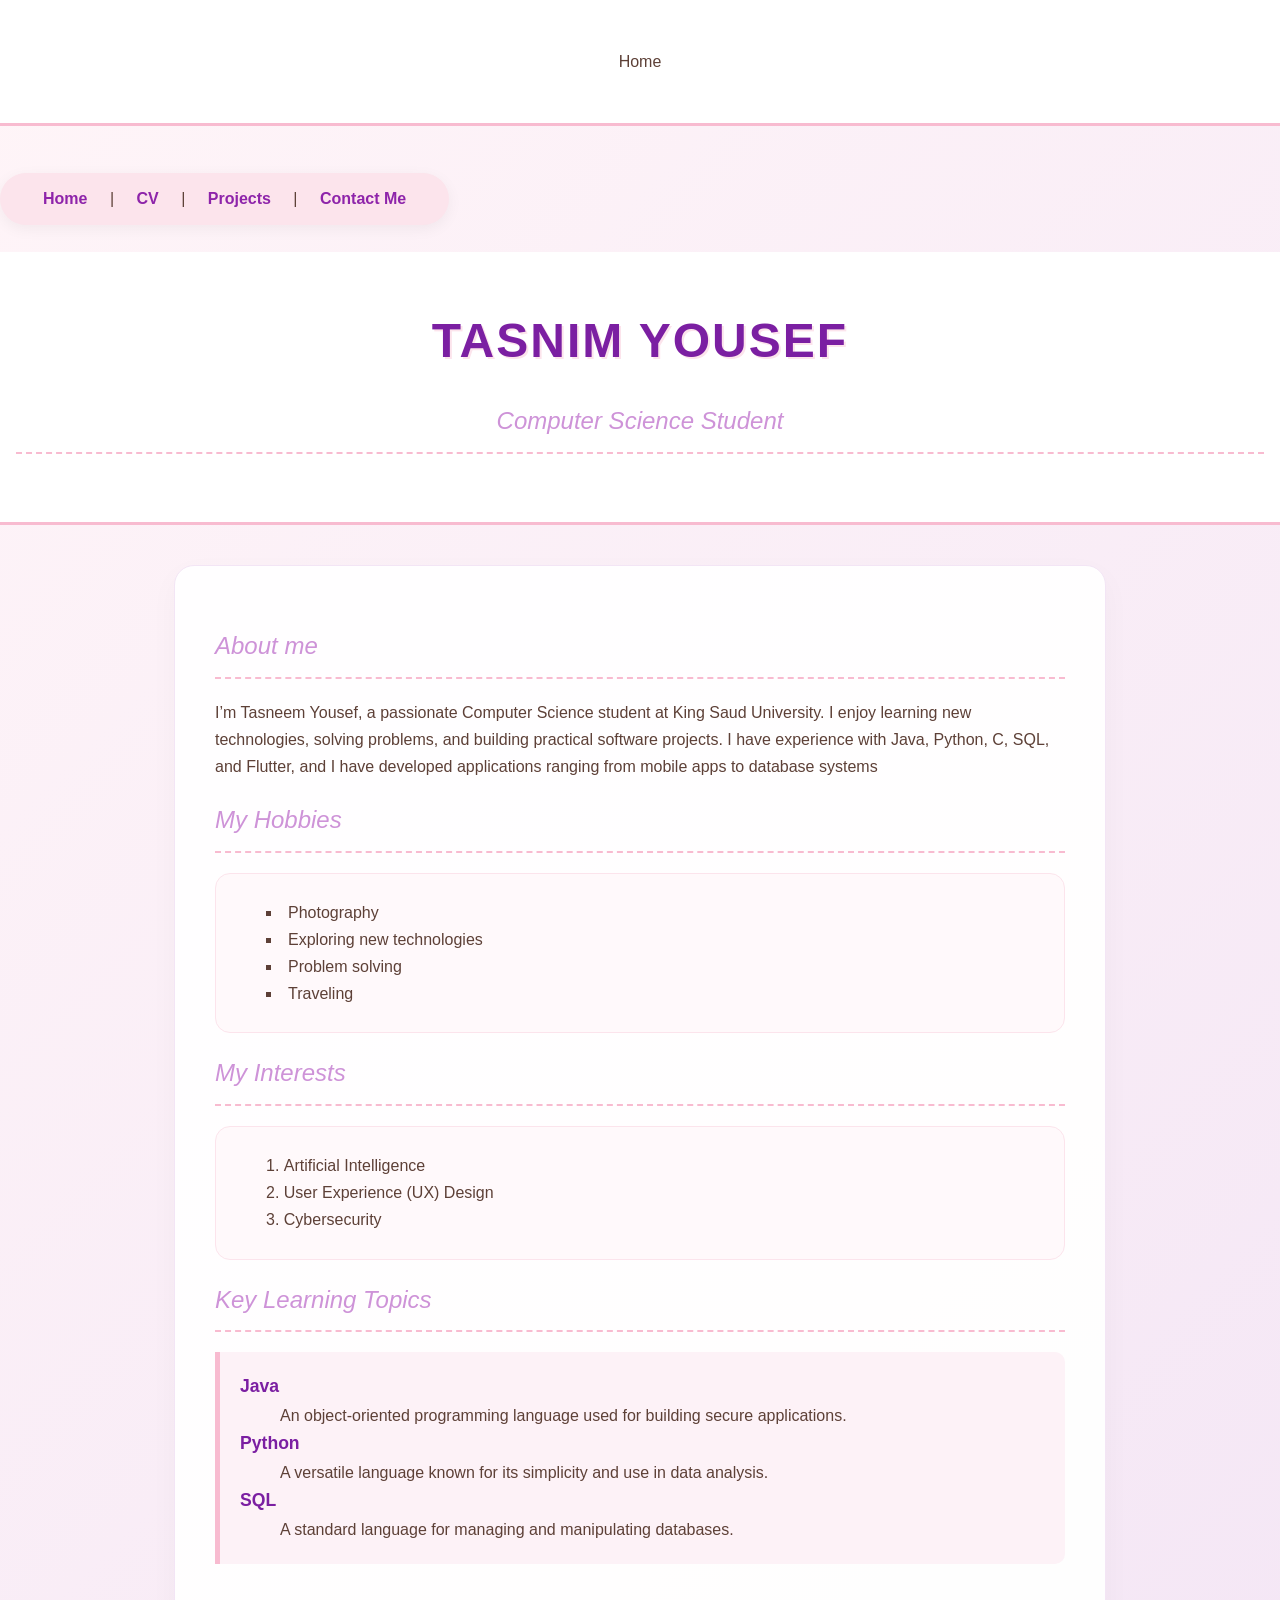
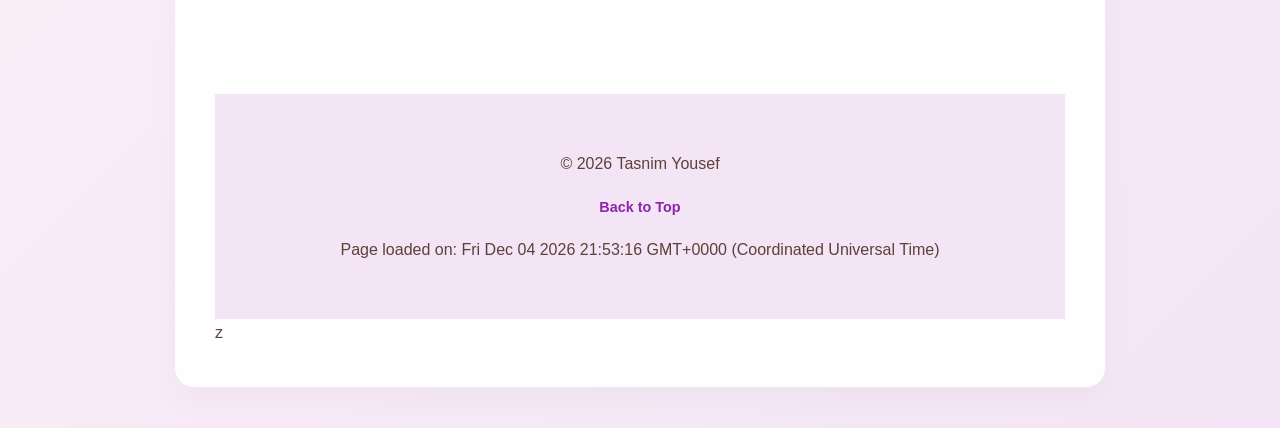
<file: index.html>
<!DOCTYPE html>
<html lang="en">
<head>
    <meta charset="UTF-8">
    <title>Home</title>
    <link rel="stylesheet" href="styles.css">
</head>
<body>
<header>Home</header>
<br>
<nav role="navigation">
  <a href="index.html">Home</a> |
  <a href="cv.html">CV</a> |
  <a href="projects.html">Projects</a> |
  <a href="contact.html">Contact me</a>
</nav>
<br> <br>

<header id="top"> 
<h1>Tasnim Yousef</h1>
<h2>Computer Science Student</h2>
</header>
<main> 
<h2>About me</h2>
<p>
I’m Tasneem Yousef, a passionate Computer 
Science student at King Saud University. I enjoy 
learning new technologies, solving problems, and 
building practical software projects. I have 
experience with Java, Python, C, SQL, and Flutter, 
and I have developed applications ranging
 from mobile apps to database systems
</p>


<h2>My Hobbies</h2>
<ul>
  <li>Photography</li>
  <li>Exploring new technologies</li>
  <li>Problem solving</li>
  <li>Traveling</li>
</ul>

<h2>My Interests</h2>
<ol>
  <li>Artificial Intelligence</li>
  <li>User Experience (UX) Design</li>
  <li>Cybersecurity</li>
</ol>

<h2>Key Learning Topics</h2>
<dl>
  <dt>Java</dt>
  <dd>An object-oriented programming language used for building secure applications.</dd>
  
  <dt>Python</dt>
  <dd>A versatile language known for its simplicity and use in data analysis.</dd>
  
  <dt>SQL</dt>
  <dd>A standard language for managing and manipulating databases.</dd>
</dl>
<br><br> 
<footer>
    <p>&copy; 2026 Tasnim Yousef</p>
    <a href="#top">Back to Top</a>

</footer>
<script src="scripts.js"></script>z</body>
</body>
</html>
</file>
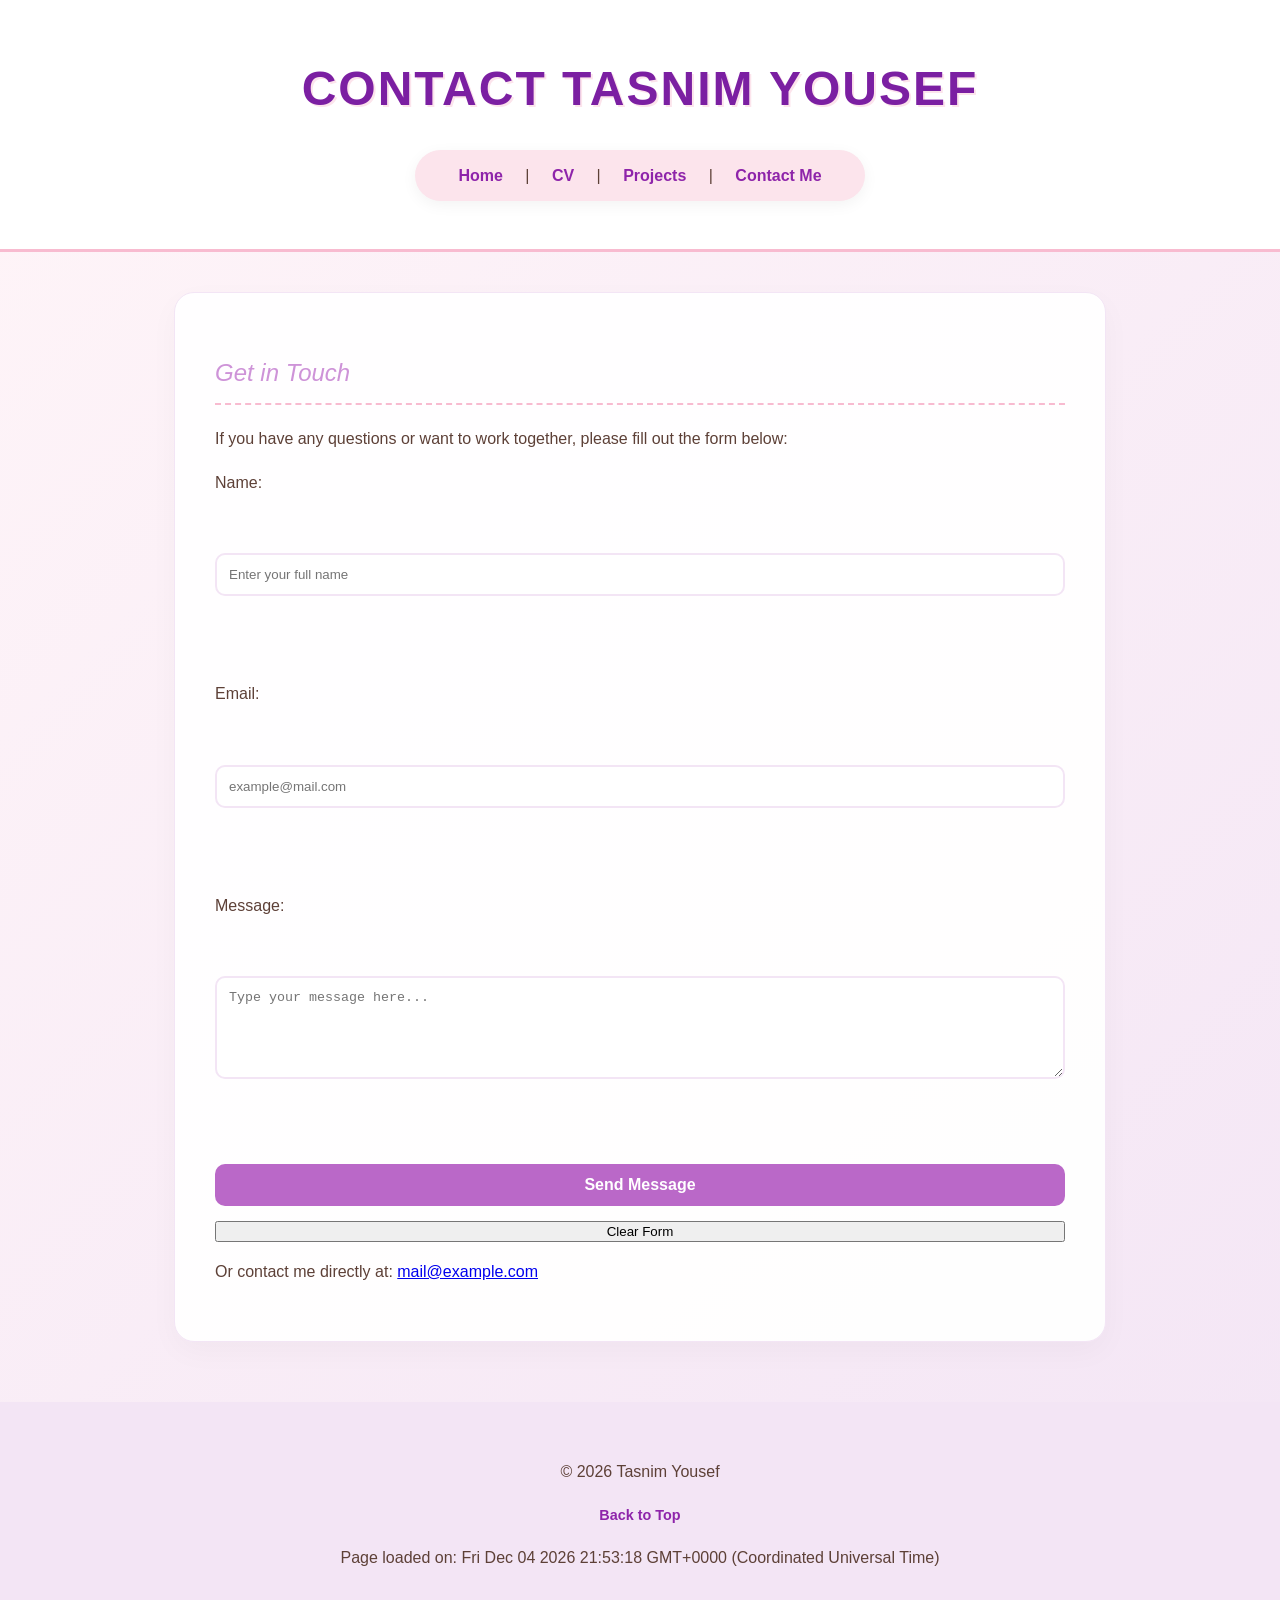
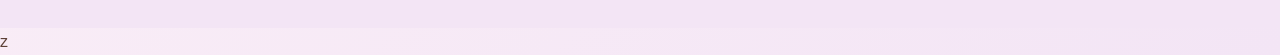
<file: contact.html>
<!DOCTYPE html>
<html lang="en">
<head>
    <meta charset="UTF-8">
    <title>Contact Me</title>
    <link rel="stylesheet" href="styles.css">
</head>
<body>
<header id="top">
    <h1>Contact Tasnim Yousef</h1>
    <nav role="navigation">
        <a href="index.html">Home</a> |
        <a href="cv.html">CV</a> |
        <a href="projects.html">Projects</a> |
        <a href="contact.html">Contact me</a>
    </nav>
</header>

<main>
    <h2>Get in Touch</h2>
    <p>If you have any questions or want to work together, please fill out the form below:</p>

<form onsubmit="return validateForm()" action="mailto:mail@example.com" method="post" enctype="text/plain">        
        <label for="name">Name:</label><br>
        <input type="text" id="name" name="name" required placeholder="Enter your full name"><br><br>

        <label for="email">Email:</label><br>
        <input type="email" id="email" name="email" required placeholder="example@mail.com"><br><br>

        <label for="message">Message:</label><br>
        <textarea id="message" name="message" rows="5" cols="30" required placeholder="Type your message here..."></textarea><br><br>

        <input type="submit" value="Send Message">
        <input type="reset" value="Clear Form">

    </form>

    <p>Or contact me directly at: <a href="mailto:mail@example.com">mail@example.com</a></p>
</main>

<footer>
    <p>&copy; 2026 Tasnim Yousef</p>
    <a href="#top">Back to Top</a>
</footer>
<script src="scripts.js"></script>z</body>
</body>
</html>
</file>
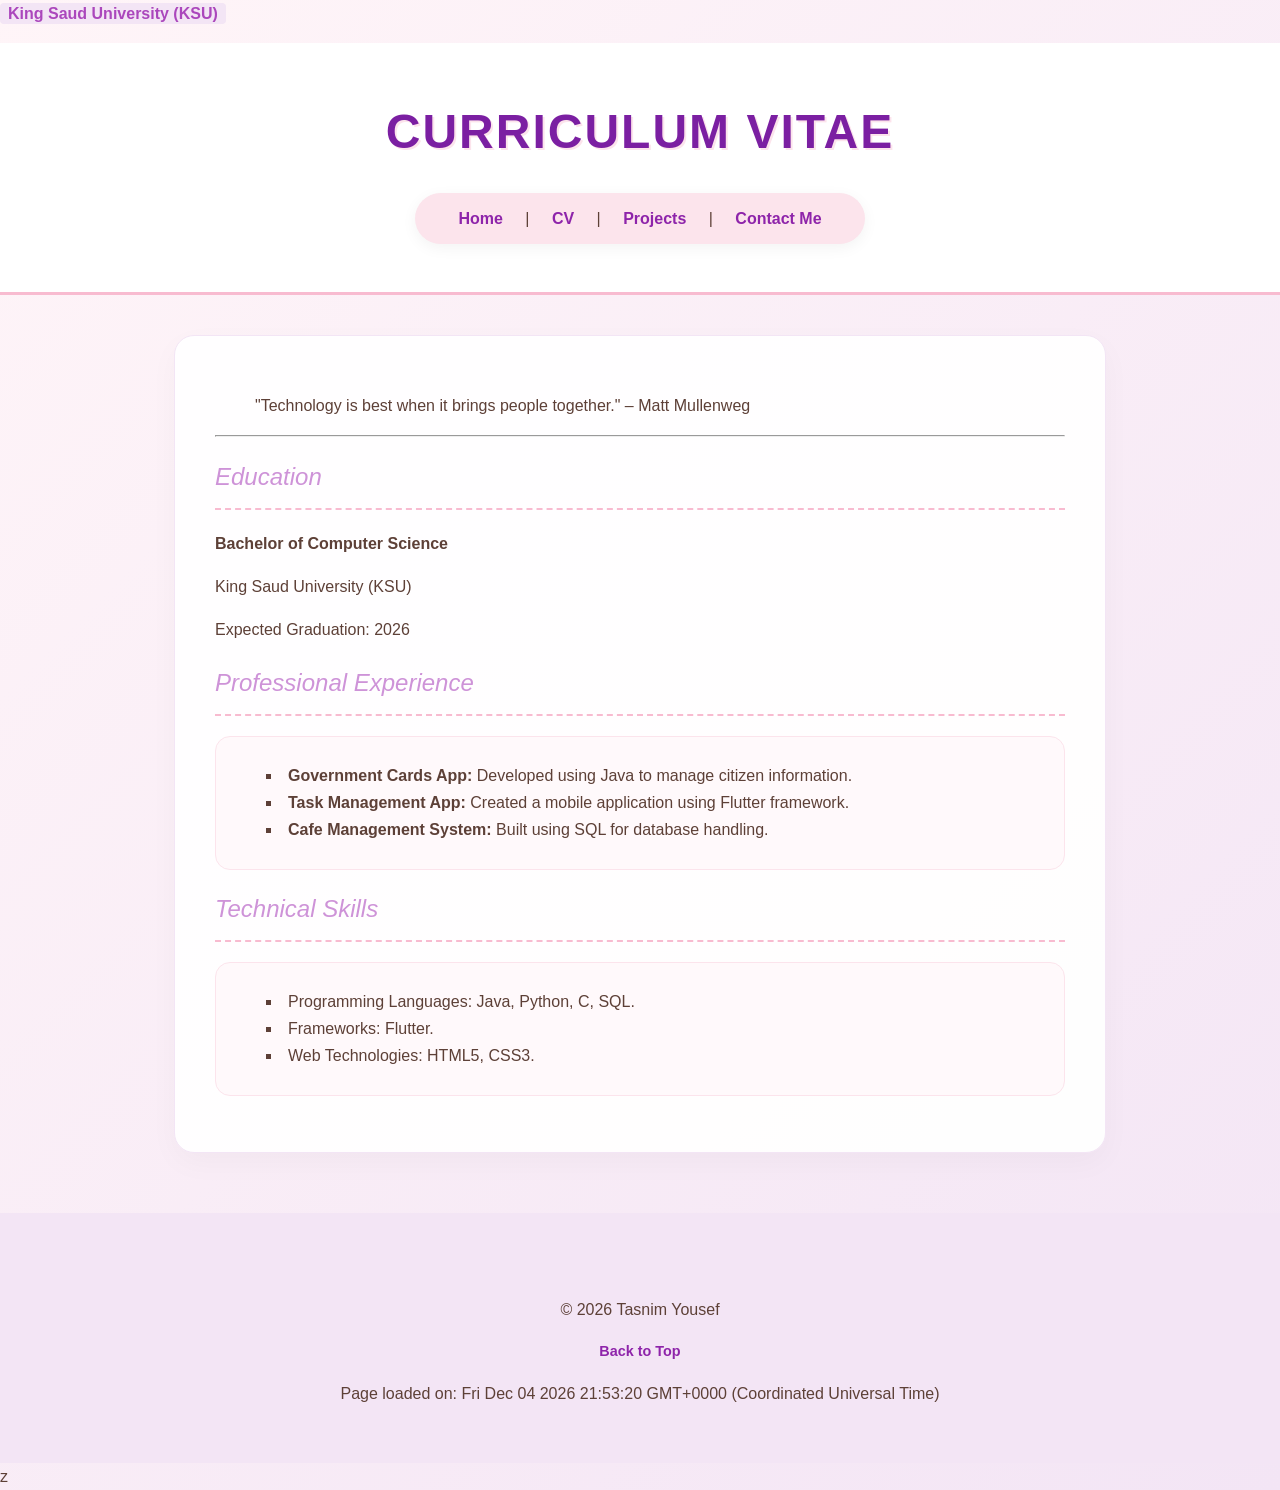
<file: cv.html>
<p><strong class="highlight">King Saud University (KSU)</strong></p>
<!DOCTYPE html>
<html lang="en">
<head>
    <meta charset="UTF-8">
    <title>My CV - Tasnim Yousef</title>
    <link rel="stylesheet" href="styles.css">

</head>
<body>

<header id="top">
    <h1>Curriculum Vitae</h1>
    <nav role="navigation">
      <a href="index.html">Home</a> |
      <a href="cv.html">CV</a> |
      <a href="projects.html">Projects</a> |
      <a href="contact.html">Contact me</a>
    </nav>
</header>

<main>
    <article>
        
        <section>
            <blockquote>
                <p>"Technology is best when it brings people together." – Matt Mullenweg</p>
            </blockquote>
        </section>

        <hr>

        <section>
            <h2>Education</h2>
            <p><strong>Bachelor of Computer Science</strong></p>
            <p>King Saud University (KSU)</p>
            <p>Expected Graduation: 2026</p>
        </section>

        <section>
            <h2>Professional Experience</h2>
            <ul>
                <li><strong>Government Cards App:</strong> Developed using Java to manage citizen information.</li>
                <li><strong>Task Management App:</strong> Created a mobile application using Flutter framework.</li>
                <li><strong>Cafe Management System:</strong> Built using SQL for database handling.</li>
            </ul>
        </section>

        <section>
            <h2>Technical Skills</h2>
            <ul>
                <li>Programming Languages: Java, Python, C, SQL.</li>
                <li>Frameworks: Flutter.</li>
                <li>Web Technologies: HTML5, CSS3.</li>
            </ul>
        </section>

    </article>
</main>

<footer>
    <br>
    <p>&copy; 2026 Tasnim Yousef</p>
    <a href="#top">Back to Top</a>
</footer>
<script src="scripts.js"></script>z</body>
</body>
</html>
</file>
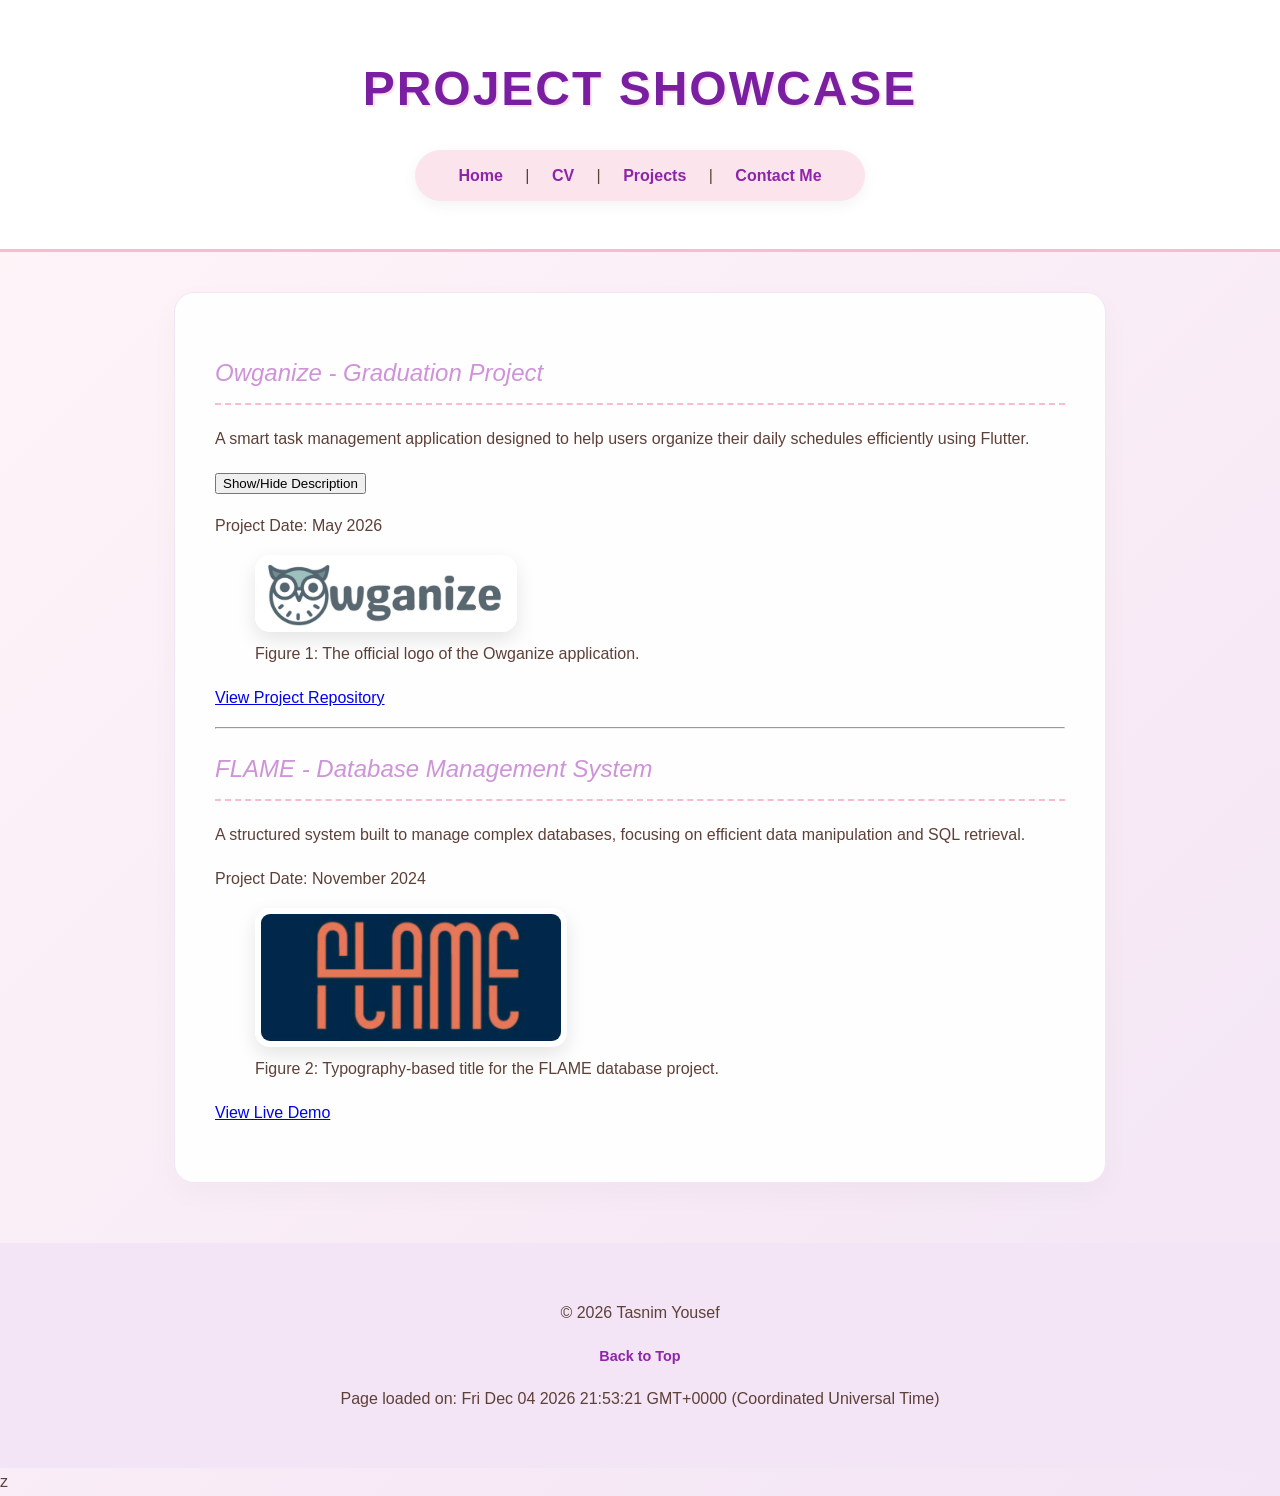
<file: projects.html>
<!DOCTYPE html>
<html lang="en">
<head>
    <meta charset="UTF-8">
    <title>My Projects</title>
    <link rel="stylesheet" href="styles.css">
</head>
<body>

<header id="top">
    <h1>Project Showcase</h1>
    <nav role="navigation">
        <a href="index.html">Home</a> |
        <a href="cv.html">CV</a> |
        <a href="projects.html">Projects</a> |
        <a href="contact.html">Contact me</a>
    </nav>
</header>

<main>
    <article>
        <h2>Owganize - Graduation Project</h2>
<p id="desc1">A smart task management application designed to help users organize their daily schedules efficiently using Flutter.</p>

<button onclick="toggleDescription('desc1')">Show/Hide Description</button>
        <p>Project Date: <time datetime="2026-05">May 2026</time></p>
        
        <figure>
            <img src="owganize_image.jpg" alt="Owganize App Logo" width="250">
            <figcaption>Figure 1: The official logo of the Owganize application.</figcaption>
        </figure>
        
        <p><a href="https://github.com">View Project Repository</a></p>
    </article>

    <hr>

    <article>
        <h2>FLAME - Database Management System</h2>
        <p>A structured system built to manage complex databases, focusing on efficient data manipulation and SQL retrieval.</p>
        <p>Project Date: <time datetime="2024-11">November 2024</time></p>
        
        <figure>
            <img src="flame_image.jpg" alt="FLAME Project Title" width="300">
            <figcaption>Figure 2: Typography-based title for the FLAME database project.</figcaption>
        </figure>
        
        <p><a href="https://github.com">View Live Demo</a></p>
    </article>
</main>

<footer>
    <p>&copy; 2026 Tasnim Yousef</p>
    <a href="#top">Back to Top</a>
</footer>
<script src="scripts.js"></script>z</body>
</body>
</html>
</file>
<file: styles.css>
/* 1. General Layout & Background */
body {
    font-family: 'Segoe UI', Tahoma, Geneva, Verdana, sans-serif;
    line-height: 1.7;
    margin: 0;
    padding: 0;
    /* Soft pastel gradient background */
    background: linear-gradient(135deg, #fff5f8 0%, #f3e5f5 100%);
    color: #5d4037;
    min-height: 100vh;
}

/* 2. Header & Typography */
header {
    background-color: #ffffff;
    padding: 3rem 1rem;
    text-align: center;
    border-bottom: 3px solid #f8bbd0;
}

#top h1 {
    color: #7b1fa2; /* Elegant Deep Purple */
    text-shadow: 2px 2px 0px #fce4ec; /* Subtle Pink Shadow */
    font-size: 3rem;
    text-transform: uppercase;
    letter-spacing: 2px;
    margin: 0;
}

h2 {
    color: #ce93d8; /* Light Lavender */
    border-bottom: 2px dashed #f8bbd0;
    padding-bottom: 10px;
    font-style: italic;
    font-weight: 400;
}

/* 3. Navigation Styling */
nav {
    background-color: #fce4ec; /* Soft Pink */
    padding: 12px 25px;
    margin-top: 20px;
    border-radius: 50px;
    display: inline-block;
    box-shadow: 0 4px 15px rgba(0,0,0,0.05);
}

/* Descendant Selector for nav links */
nav a {
    color: #8e24aa;
    text-decoration: none;
    padding: 8px 18px;
    font-weight: 600;
    text-transform: capitalize;
    transition: all 0.3s ease;
}

nav a:hover {
    color: #ffffff;
    background-color: #ba68c8;
    border-radius: 25px;
}

/* 4. Main Content Box (Box Model) */
main {
    width: 85%;
    max-width: 850px;
    margin: 40px auto;
    padding: 40px;
    background: rgba(255, 255, 255, 0.95);
    border-radius: 20px;
    box-shadow: 0 10px 30px rgba(0,0,0,0.03);
    border: 1px solid #f3e5f5;
}

/* 5. Lists & Descriptions */
ul, ol {
    background-color: #fff9fb;
    padding: 25px 50px;
    border-radius: 15px;
    border: 1px solid #fce4ec;
    list-style-position: inside;
}

ul {
    list-style-type: square;
}

dl {
    padding: 20px;
    background: #fdf2f7;
    border-left: 5px solid #f8bbd0;
    border-radius: 0 10px 10px 0;
}

dt {
    font-weight: bold;
    color: #7b1fa2;
    font-size: 1.1rem;
}

/* 6. Class Selectors */
.highlight {
    background-color: #f3e5f5;
    color: #ab47bc;
    padding: 2px 8px;
    border-radius: 4px;
    font-weight: bold;
}

/* 7. Image Styling (Creative Touch) */
figure img {
    border-radius: 15px;
    border: 6px solid white;
    box-shadow: 0 8px 20px rgba(0,0,0,0.1);
    transition: transform 0.3s ease;
}

figure img:hover {
    transform: translateY(-5px);
}

/* 8. Form Styling (Contact Page) */
form {
    display: flex;
    flex-direction: column;
    gap: 15px;
}

input[type="text"], input[type="email"], textarea {
    border: 2px solid #f3e5f5;
    padding: 12px;
    border-radius: 10px;
    outline: none;
    transition: border-color 0.3s;
}

input:focus {
    border-color: #ce93d8;
}

input[type="submit"] {
    background-color: #ba68c8;
    color: white;
    border: none;
    padding: 12px;
    border-radius: 10px;
    cursor: pointer;
    font-weight: bold;
    font-size: 1rem;
}

/* 9. Footer */
footer {
    text-align: center;
    padding: 40px;
    background: #f3e5f5;
    margin-top: 60px;
}

footer a {
    color: #8e24aa;
    font-weight: bold;
    text-decoration: none;
    font-size: 0.9rem;
}
</file>
